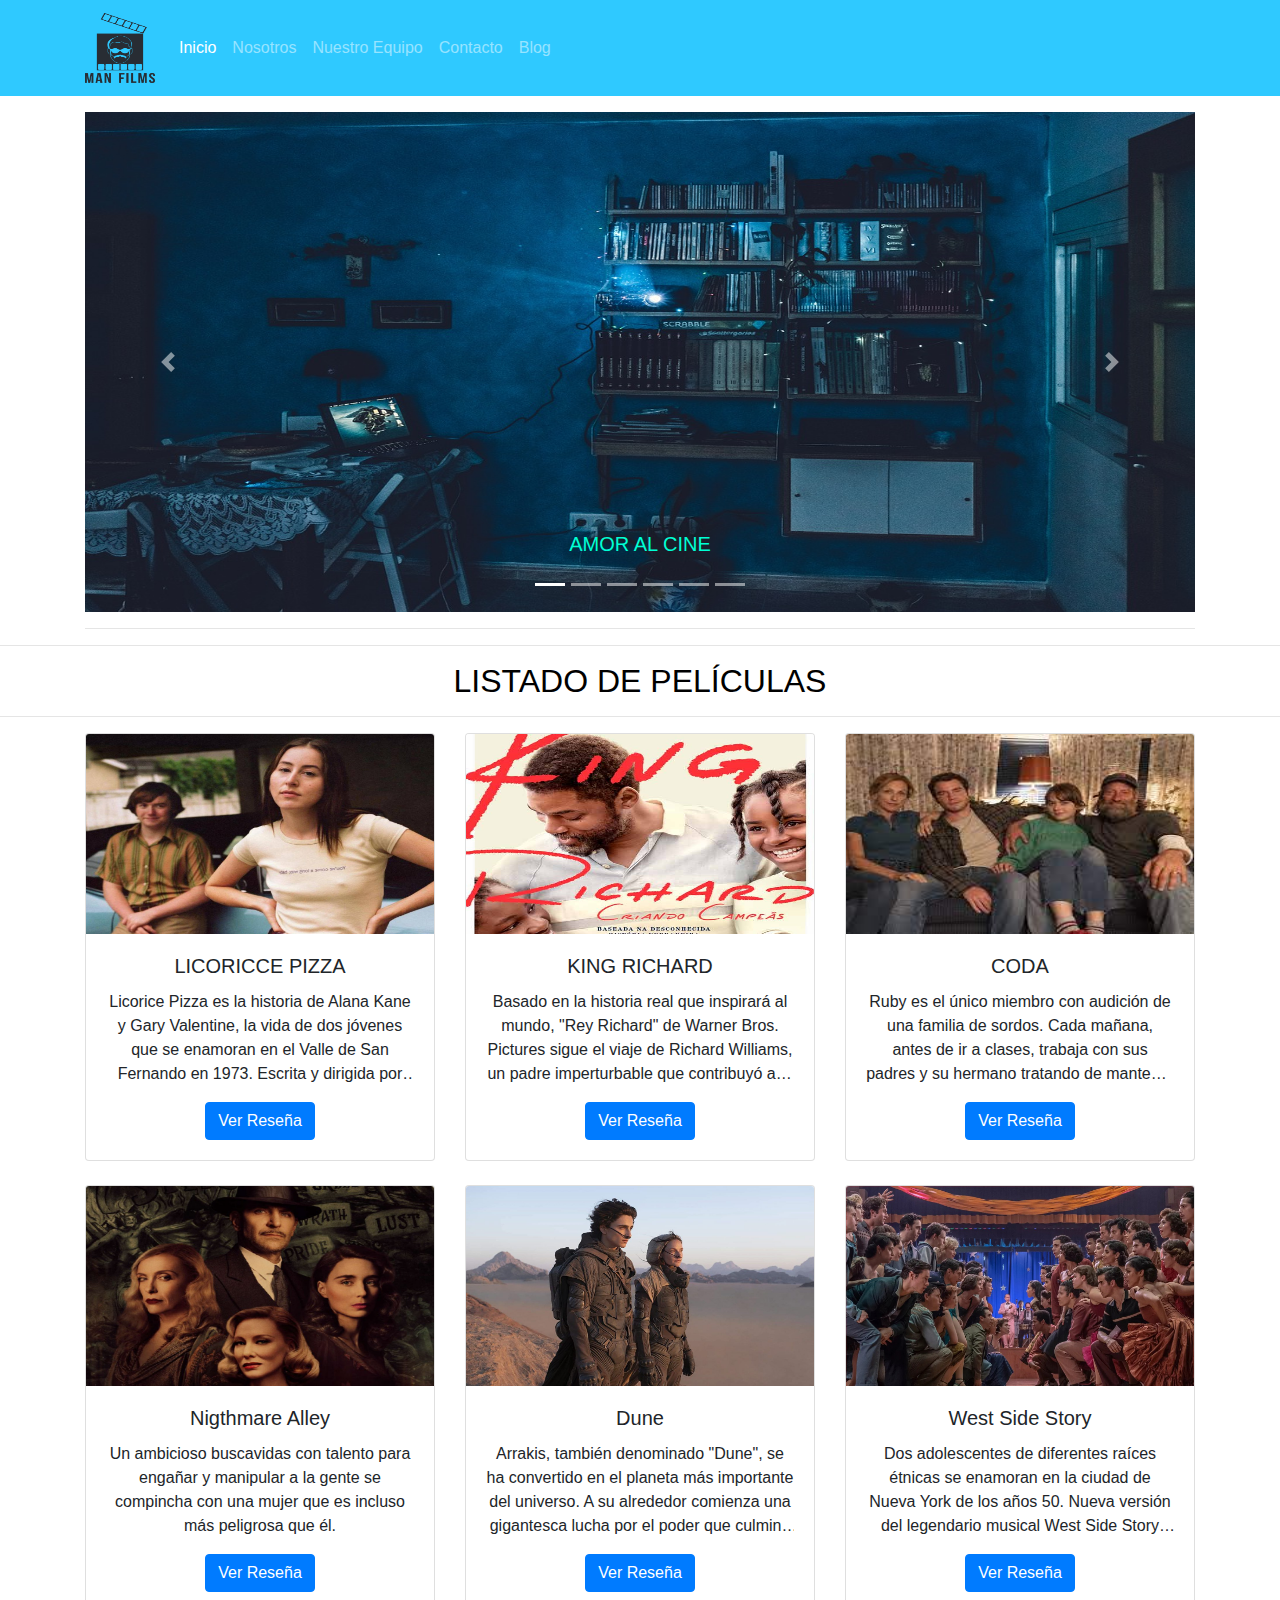
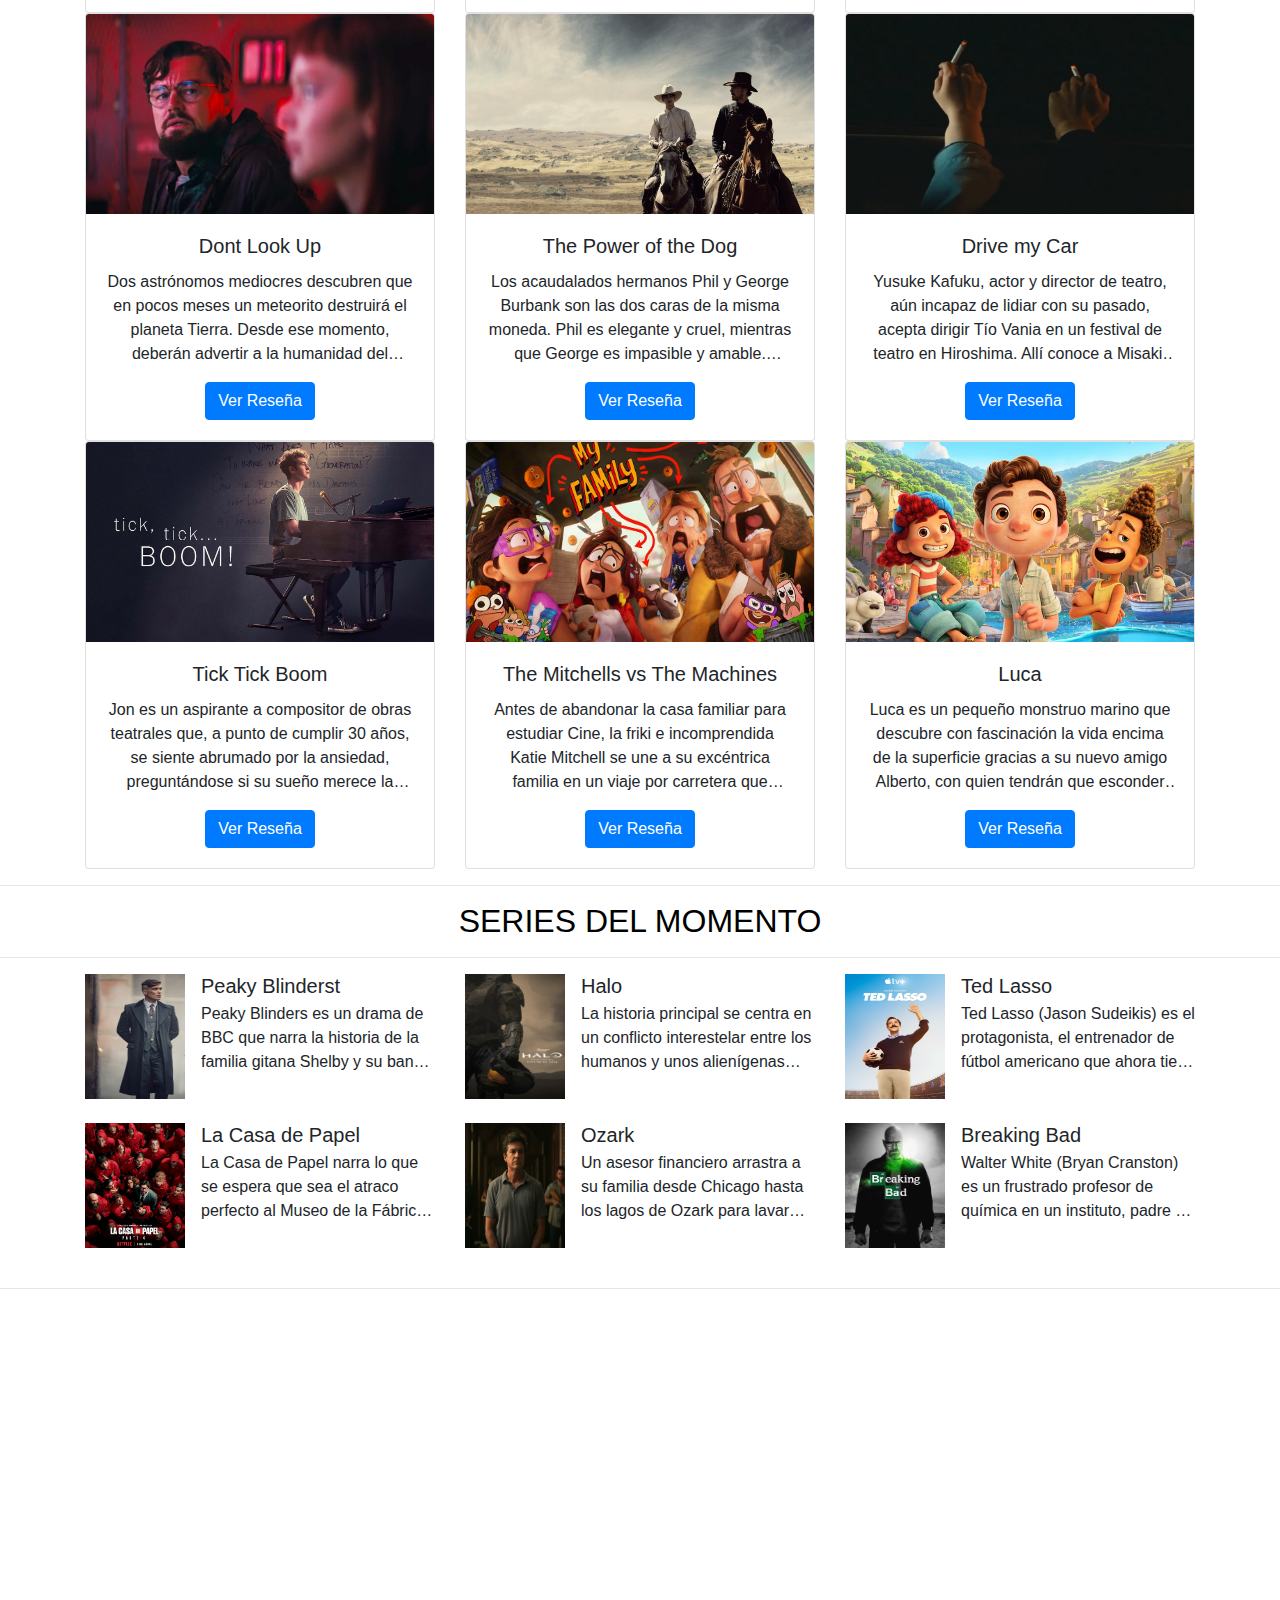
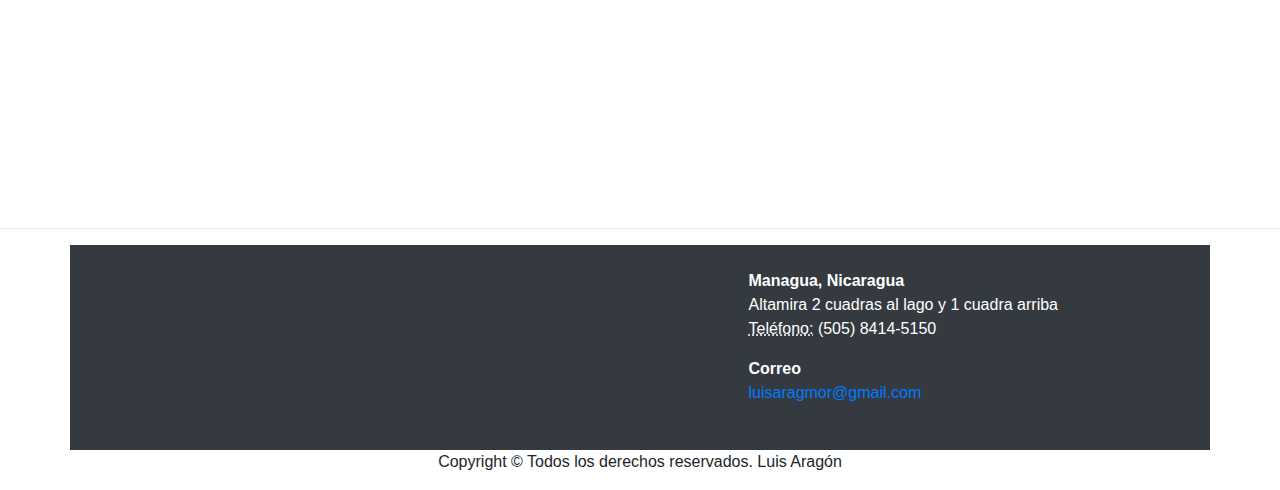
<file: index.html>
<!DOCTYPE html>
<html lang="en">
  <head>
    <meta charset="utf-8">
    <meta http-equiv="X-UA-Compatible" content="IE=edge">
    <meta name="viewport" content="width=device-width, initial-scale=1">
    <title>MAN FILMS</title>
    <!-- Bootstrap -->
    <link href="css/bootstrap-4.0.0.css" rel="stylesheet">
	<link href="css/estilos.css" rel="stylesheet">
  </head>
  <body>
    <nav class="navbar navbar-expand-lg navbar-dark" style="background-color:#2FC9FF">
      <div class="container">
        <a class="navbar-brand" href="#"><img class="logo" src="images/logo.png" alt="PELÍCULA"></a>
        <button class="navbar-toggler" type="button" data-toggle="collapse" data-target="#navbarSupportedContent" aria-controls="navbarSupportedContent" aria-expanded="false" aria-label="Toggle navigation">
        <span class="navbar-toggler-icon"></span>
        </button>
        <div class="collapse navbar-collapse" id="navbarSupportedContent">
          <ul class="navbar-nav mr-auto">
            <li class="nav-item active">
              <a class="nav-link" href="index.html">Inicio <span class="sr-only">(current)</span></a>
            </li>
            <li class="nav-item">
              <a class="nav-link" href="nosotros.html">Nosotros</a>
            </li>
            <li class="nav-item">
              <a class="nav-link" href="equipo.html">Nuestro Equipo</a>
            </li>
			      <li class="nav-item">
              <a class="nav-link" href="contacto.html">Contacto</a>
            </li>
            <li class="nav-item">
              <a class="nav-link" href="blog.html">Blog</a>
            </li>
          </ul>
<!--
          <form class="form-inline my-2 my-lg-0">
            <input class="form-control mr-sm-2" type="search" placeholder="Search" aria-label="Search">
            <button class="btn btn-outline-success my-2 my-sm-0" type="submit">Search</button>
          </form>
-->
        </div>
      </div>
    </nav>
    <div class="container mt-3">
      <div class="row">
        <div class="col-12">
          <div id="carouselExampleControls" class="carousel slide" data-ride="carousel">
            <ol class="carousel-indicators">
              <li data-target="#carouselExampleControls" data-slide-to="0" class="active"></li>
              <li data-target="#carouselExampleControls" data-slide-to="1"></li>
              <li data-target="#carouselExampleControls" data-slide-to="2"></li>
			  <li data-target="#carouselExampleControls" data-slide-to="3"></li>
			  <li data-target="#carouselExampleControls" data-slide-to="4"></li>
			  <li data-target="#carouselExampleControls" data-slide-to="5"></li>
            </ol>
            <div class="carousel-inner">
              <div class="carousel-item active">
                <img class="d-block w-100 slide" src="images/slide1.jpg" alt="First slide">
                <div class="carousel-caption d-none d-md-block">
                  <h5>AMOR AL CINE</h5>
                  <p></p>
                </div>
              </div>
              <div class="carousel-item">
                <img class="d-block w-100 slide" src="images/slide2.jpg" alt="Second slide">
                <div class="carousel-caption d-none d-md-block">
                  <h5>LAS MEJORES CRÍTICAS</h5>
                  <p></p>
                </div>
              </div>
              <div class="carousel-item">
                <img class="d-block w-100 slide" src="images/slide3.jpg" alt="Third slide">
                <div class="carousel-caption d-none d-md-block">
                  <h5>LO MEJOR EN PELÍCULA</h5>
                  <p</p>
                </div>
              </div>
			  <div class="carousel-item">
                <img class="d-block w-100 slide" src="images/slide4.jpg" alt="Fourth slide">
                <div class="carousel-caption d-none d-md-block">
                  <h5>RECOMENDACIONES</h5>
                  <p></p>
                </div>
              </div>
			  <div class="carousel-item">
                <img class="d-block w-100 slide" src="images/slide5.jpg" alt="Fifth slide">
                <div class="carousel-caption d-none d-md-block">
                  <h5>¿LISTO PARA DISFRUTAR?</h5>
                  <p></p>
                </div>
              </div>
			  <div class="carousel-item">
                <img class="d-block w-100 slide" src="images/slide6.jpg" alt="Sixth slide">
                <div class="carousel-caption d-none d-md-block">
                  <h5>AVENTURATE CON NOSOTROS</h5>
                  <p></p>
                </div>
              </div>
            </div>
            <a class="carousel-control-prev" href="#carouselExampleControls" role="button" data-slide="prev">
            <span class="carousel-control-prev-icon" aria-hidden="true"></span>
            <span class="sr-only">ANTERIOR</span>
            </a>
            <a class="carousel-control-next" href="#carouselExampleControls" role="button" data-slide="next">
            <span class="carousel-control-next-icon" aria-hidden="true"></span>
            <span class="sr-only">SIGUIENTE</span>
            </a>
          </div>
        </div>
      </div>
      <hr>
    </div>
<!--
    <div class="container">
      <div class="row">
        <div class="col-4">
          <div class="row">
            <div class="col-2"><img class="rounded-circle" alt="Free Shipping" src="images/40X40.gif"></div>
            <div class="col-lg-6 col-10 ml-1">
              <h4>Free Shipping</h4>
            </div>
          </div>
        </div>
        <div class="col-4">
          <div class="row">
            <div class="col-2"><img class="rounded-circle" alt="Free Shipping" src="images/40X40.gif"></div>
            <div class="col-lg-6 col-10 ml-1">
              <h4>Free Returns</h4>
            </div>
          </div>
        </div>
        <div class="col-4">
          <div class="row">
            <div class="col-2"><img class="rounded-circle" alt="Free Shipping" src="images/40X40.gif"></div>
            <div class="col-lg-6 col-10 ml-1">
              <h4>Low Prices</h4>
            </div>
          </div>
        </div>
      </div>
    </div>
-->
    <hr>
    <h2 class="text-center">LISTADO DE PELÍCULAS</h2>
    <hr>
    <div class="container">
      <div class="row text-center">
        <div class="col-md-4 pb-1 pb-md-0">
          <div class="card">
            <img class="card-img-top pel" src="images/licoricce.jpeg" alt="Card image cap">
            <div class="card-body">
              <h5 class="card-title">LICORICCE PIZZA</h5>
              <p class="card-text overflow-ellipsis cajas">Licorice Pizza es la historia de Alana Kane y Gary Valentine, la vida de dos jóvenes que se enamoran en el Valle de San Fernando en 1973. Escrita y dirigida por Paul Thomas Anderson, la película nos muestra la travesía y complejidades del primer amor, que los prepara para la crueldad de la vida adulta.</p>
              <a href="https://www.tomatazos.com/articulos/715457/RESENA-Licorice-Pizza-Amor-en-los-tiempos-de-Bowie" target="_blank" class="btn btn-primary">Ver Reseña</a>
            </div>
          </div>
        </div>
        <div class="col-md-4 pb-1 pb-md-0">
          <div class="card">
            <img class="card-img-top pel" src="images/king.jpeg" alt="Card image cap">
            <div class="card-body">
              <h5 class="card-title">KING RICHARD</h5>
              <p class="card-text overflow-ellipsis cajas">Basado en la historia real que inspirará al mundo, "Rey Richard" de Warner Bros. Pictures sigue el viaje de Richard Williams, un padre imperturbable que contribuyó a la crianza de dos de los atletas más extraordinariamente dotadas de todos los tiempos, quienes terminarán cambiando el deporte del tenis para siempre.</p>
              <a href="https://www.tomatazos.com/articulos/686289/RESENA-Rey-Richard-Una-Familia-Ganadora-Exito-sacrificio-y-polemica-en-la-cancha" target="_blank" class="btn btn-primary">Ver Reseña</a>
            </div>
          </div>
        </div>
        <div class="col-md-4 pb-1 pb-md-0">
          <div class="card">
            <img class="card-img-top pel" src="images/coda.jpeg" alt="Card image cap">
            <div class="card-body">
              <h5 class="card-title">CODA</h5>
              <p class="card-text overflow-ellipsis cajas">Ruby es el único miembro con audición de una familia de sordos. Cada mañana, antes de ir a clases, trabaja con sus padres y su hermano tratando de mantener a flote su negocio. En el coro del instituto, Ruby descubre su pasión por la música.</p>
              <a href="https://www.tomatazos.com/articulos/670880/RESENA-CODA-Senales-del-corazon-Una-reconfortante-melodia-para-conmover" target="_blank" class="btn btn-primary">Ver Reseña</a>
            </div>
          </div>
        </div>
      </div>
      <div class="row text-center mt-4">
        <div class="col-md-4 pb-1 pb-md-0">
          <div class="card">
            <img class="card-img-top pel" src="images/alley.jpg" alt="Card image cap">
            <div class="card-body">
              <h5 class="card-title">Nigthmare Alley</h5>
              <p class="card-text overflow-ellipsis cajas">Un ambicioso buscavidas con talento para engañar y manipular a la gente se compincha con una mujer que es incluso más peligrosa que él.</p>
              <a href="https://www.latimes.com/espanol/entretenimiento/articulo/2021-12-20/resena-nightmare-alley-es-un-lujoso-film-noir-moderno" target="_blank" class="btn btn-primary">Ver Reseña</a>
            </div>
          </div>
        </div>
        <div class="col-md-4 pb-1 pb-md-0">
          <div class="card">
            <img class="card-img-top pel" src="images/dune.jpg" alt="Card image cap">
            <div class="card-body">
              <h5 class="card-title">Dune</h5>
              <p class="card-text overflow-ellipsis cajas">Arrakis, también denominado "Dune", se ha convertido en el planeta más importante del universo. A su alrededor comienza una gigantesca lucha por el poder que culmina en una guerra interestelar.</p>
              <a href="https://codigoespagueti.com/resenas/resena-de-la-pelicula-dune-de-denis-villeneuve/" target="_blank" class="btn btn-primary">Ver Reseña</a>
            </div>
          </div>
        </div>
        <div class="col-md-4 pb-1 pb-md-0">
          <div class="card">
            <img class="card-img-top pel" src="images/westside.jpeg" alt="Card image cap">
            <div class="card-body">
              <h5 class="card-title">West Side Story</h5>
              <p class="card-text overflow-ellipsis cajas">Dos adolescentes de diferentes raíces étnicas se enamoran en la ciudad de Nueva York de los años 50. Nueva versión del legendario musical West Side Story sobre el enfrentamiento entre dos bandas callejeras de Nueva York, adaptación de una famosa obra de teatro de Broadway.</p>
              <a href="https://www.espinof.com/criticas/west-side-story-gozada-visual-que-steven-spielberg-actualiza-mejora-clasico-cine-musical" target="_blank" class="btn btn-primary">Ver Reseña</a>
            </div>
          </div>
        </div>
        <div class="col-md-4 pb-1 pb-md-0">
          <div class="card">
            <img class="card-img-top pel" src="images/arriba.jpeg" alt="Card image cap">
            <div class="card-body">
              <h5 class="card-title">Dont Look Up</h5>
              <p class="card-text overflow-ellipsis cajas">Dos astrónomos mediocres descubren que en pocos meses un meteorito destruirá el planeta Tierra. Desde ese momento, deberán advertir a la humanidad del peligro que se avecina a través de los medios de comunicación.</p>
              <a href="https://cinesinfronteras.com/2021/12/26/resena-dont-look-up-no-miren-arriba-netflix-leonardo-dicaprio-jennifer-lawrence/" target="_blank" class="btn btn-primary">Ver Reseña</a>
            </div>
          </div>
        </div>
        <div class="col-md-4 pb-1 pb-md-0">
          <div class="card">
            <img class="card-img-top pel" src="images/perro.jpg" alt="Card image cap">
            <div class="card-body">
              <h5 class="card-title">The Power of the Dog</h5>
              <p class="card-text overflow-ellipsis cajas">Los acaudalados hermanos Phil y George Burbank son las dos caras de la misma moneda. Phil es elegante y cruel, mientras que George es impasible y amable. Cuando George se casa en secreto con una viuda del pueblo, Phil lleva a cabo una guerra sádica e implacable usando a su afeminado hijo, Peter, como peón.</p>
              <a href="https://www.tomatazos.com/articulos/688819/El-poder-del-perro-Top-de-criticas-resenas-y-calificaciones" target="_blank" class="btn btn-primary">Ver Reseña</a>
            </div>
          </div>
        </div>
        <div class="col-md-4 pb-1 pb-md-0">
          <div class="card">
            <img class="card-img-top pel" src="images/drive.jpg" alt="Card image cap">
            <div class="card-body">
              <h5 class="card-title">Drive my Car</h5>
              <p class="card-text overflow-ellipsis cajas">Yusuke Kafuku, actor y director de teatro, aún incapaz de lidiar con su pasado, acepta dirigir Tío Vania en un festival de teatro en Hiroshima. Allí conoce a Misaki, una joven introvertida que será su chófer. En sus idas y venidas comienzan a surgir las confesiones y a desvelarse los secretos de sus misteriosas vidas.</p>
              <a href="https://cinesinfronteras.com/2021/12/12/resena-drive-my-car-japon-haruki-murakami/" target="_blank" class="btn btn-primary">Ver Reseña</a>
            </div>
          </div>
        </div>
        <div class="col-md-4 pb-1 pb-md-0">
          <div class="card">
            <img class="card-img-top pel" src="images/tick-tick-boom.jpg" alt="Card image cap">
            <div class="card-body">
              <h5 class="card-title">Tick Tick Boom</h5>
              <p class="card-text overflow-ellipsis cajas">Jon es un aspirante a compositor de obras teatrales que, a punto de cumplir 30 años, se siente abrumado por la ansiedad, preguntándose si su sueño merece la pena.</p>
              <a href="https://cinemedios.com/netflix/resena-tick-tick-boom/" target="_blank" class="btn btn-primary">Ver Reseña</a>
            </div>
          </div>
        </div>
        <div class="col-md-4 pb-1 pb-md-0">
          <div class="card">
            <img class="card-img-top pel" src="images/mitchells.jpg" alt="Card image cap">
            <div class="card-body">
              <h5 class="card-title">The Mitchells vs The Machines</h5>
              <p class="card-text overflow-ellipsis cajas">Antes de abandonar la casa familiar para estudiar Cine, la friki e incomprendida Katie Mitchell se une a su excéntrica familia en un viaje por carretera que termina en una lucha contra una revolución de aparatos tecnológicos, el apocalipsis de las máquinas, que han decidido tomar el control del mundo.</p>
              <a href="https://cinemedios.com/netflix/resena-la-familia-mitchell-vs-las-maquinas-the-mitchells-vs-the-machines/" target="_blank" class="btn btn-primary">Ver Reseña</a>
            </div>
          </div>
        </div>
        <div class="col-md-4 pb-1 pb-md-0">
          <div class="card">
            <img class="card-img-top pel" src="images/luca.jpg" alt="Card image cap">
            <div class="card-body">
              <h5 class="card-title">Luca</h5>
              <p class="card-text overflow-ellipsis cajas">Luca es un pequeño monstruo marino que descubre con fascinación la vida encima de la superficie gracias a su nuevo amigo Alberto, con quien tendrán que esconder sus verdaderas identidades para sobrevivir entre los humanos.</p>
              <a href="https://www.mondosonoro.com/criticas/cine-series/resena-de-luca-la-nueva-pelicula-de-animacion-de-pixar-disney/" target="_blank" class="btn btn-primary">Ver Reseña</a>
            </div>
          </div>
        </div>
      </div>
    </div>
    <hr>
    <h2 class="text-center">SERIES DEL MOMENTO</h2>
    <hr>
    <div class="container">
      <div class="row">
        <div class="col-lg-4">
          <ul class="list-unstyled">
            <li class="media">
              <img class="mr-3" src="images/peaky.jpg" alt="Generic placeholder image">
              <div class="media-body divT overflow-ellipsi">
                <h5 class="mt-0 mb-1">Peaky Blinderst</h5>
                Peaky Blinders es un drama de BBC que narra la historia de la familia gitana Shelby y su banda de gángsters, un grupo de personas características por sus boinas con cuchillas y dueñas de los asuntos ilegales, que dominan las apuestas clandestinas y se rigen mediante extorsiones.
              </div>
            </li>
            <li class="media my-4">
              <img class="mr-3" src="images/casa.webp" alt="Generic placeholder image">
              <div class="media-body divT overflow-ellipsi">
                <h5 class="mt-0 mb-1">La Casa de Papel</h5>
                La Casa de Papel narra lo que se espera que sea el atraco perfecto al Museo de la Fábrica Nacional de Moneda y Timbre. La mente que idea este plan es El Profesor, un hombre que recluta a siete personas para llevar a cabo el gran golpe.
              </div>
            </li>
          </ul>
        </div>
        <div class="col-lg-4">
          <ul class="list-unstyled">
            <li class="media">
              <img class="mr-3" src="images/halo.jpg" alt="Generic placeholder image">
              <div class="media-body divT overflow-ellipsis">
                <h5 class="mt-0 mb-1">Halo</h5>
                La historia principal se centra en un conflicto interestelar entre los humanos y unos alienígenas guiados por unos profetas obsesionados con una antigua especie conocida como los Forerunners.
              </div>
            </li>
            <li class="media my-4">
              <img class="mr-3" src="images/ozark.jpg" alt="Generic placeholder image">
              <div class="media-body divT overflow-ellipsi">
                <h5 class="mt-0 mb-1">Ozark</h5>
                Un asesor financiero arrastra a su familia desde Chicago hasta los lagos de Ozark para lavar 500 millones de dólares en cinco años y tranquilizar a un jefe narco. Ve todo lo que quieras.
            </li>
          </ul>
        </div>
        <div class="col-lg-4">
          <ul class="list-unstyled">
            <li class="media">
              <img class="mr-3" src="images/ted.jpg" alt="Generic placeholder image">
              <div class="media-body divT overflow-ellipsi">
                <h5 class="mt-0 mb-1">Ted Lasso</h5>
                Ted Lasso (Jason Sudeikis) es el protagonista, el entrenador de fútbol americano que ahora tiene la complicada misión de dirigir a un equipo fútbol inglés sin conocer ni siquiera las reglas, pero le encanta entrenar y tiene más interés por las personas que por ganar.
              </div>
            </li>
            <li class="media my-4">
              <img class="mr-3" src="images/bad.jpg" alt="Generic placeholder image">
              <div class="media-body divT overflow-ellipsi">
                <h5 class="mt-0 mb-1">Breaking Bad</h5>
                Walter White (Bryan Cranston) es un frustrado profesor de química en un instituto, padre de un joven discapacitado y con una mujer (Anna Gunn) embarazada. Además, trabaja en un lavadero de vehículos por las tardes. Cuando le diagnostican un cáncer pulmonar terminal se plantea qué pasará con su familia cuando él muera.
              </div>
            </li>
          </ul>
        </div>
      </div>
    </div>
    <hr>
	<div class="container">
      <iframe width="" height="500" src="https://www.youtube.com/embed/xlx-6gf3U0g" title="YouTube video player" frameborder="0" allow="accelerometer; autoplay; clipboard-write; encrypted-media; gyroscope; picture-in-picture" allowfullscreen></iframe>
    </div>
	<hr>
    <div class="container text-white bg-dark p-4">
      <div class="row">
        <div class="col-6 col-md-8 col-lg-7">
          <iframe src="https://www.google.com/maps/embed?pb=!1m18!1m12!1m3!1d3900.886521046499!2d-86.25176613675053!3d12.119916207476942!2m3!1f0!2f0!3f0!3m2!1i1024!2i768!4f13.1!3m3!1m2!1s0x8f73fe193f9e04d3%3A0xd8ea42ea21ee1e65!2sPal%C3%AD%20Altamira!5e0!3m2!1ses!2sni!4v1648314714774!5m2!1ses!2sni" width="100%" height="100%" style="border:0;" allowfullscreen="" loading="lazy" referrerpolicy="no-referrer-when-downgrade"></iframe>
        </div>
        <div class="col-md-4 col-lg-5 col-6">
          <address>
            <strong>Managua, Nicaragua</strong><br>
            Altamira 2 cuadras al lago y 1 cuadra arriba<br>
            <abbr title="Phone">Teléfono:</abbr> (505) 8414-5150
          </address>
          <address>
            <strong>Correo</strong><br>
            <a href="mailto:#">luisaragmor@gmail.com</a>
          </address>
        </div>
      </div>
    </div>
    <footer class="text-center">
      <div class="container">
        <div class="row">
          <div class="col-12">
            <p>Copyright © Todos los derechos reservados. Luis Aragón</p>
          </div>
        </div>
      </div>
    </footer>
    <!-- jQuery (necessary for Bootstrap's JavaScript plugins) -->
    <script src="js/jquery-3.2.1.min.js"></script>
    <!-- Include all compiled plugins (below), or include individual files as needed -->
    <script src="js/popper.min.js"></script>
    <script src="js/bootstrap-4.0.0.js"></script>
  </body>
</html>
</file>
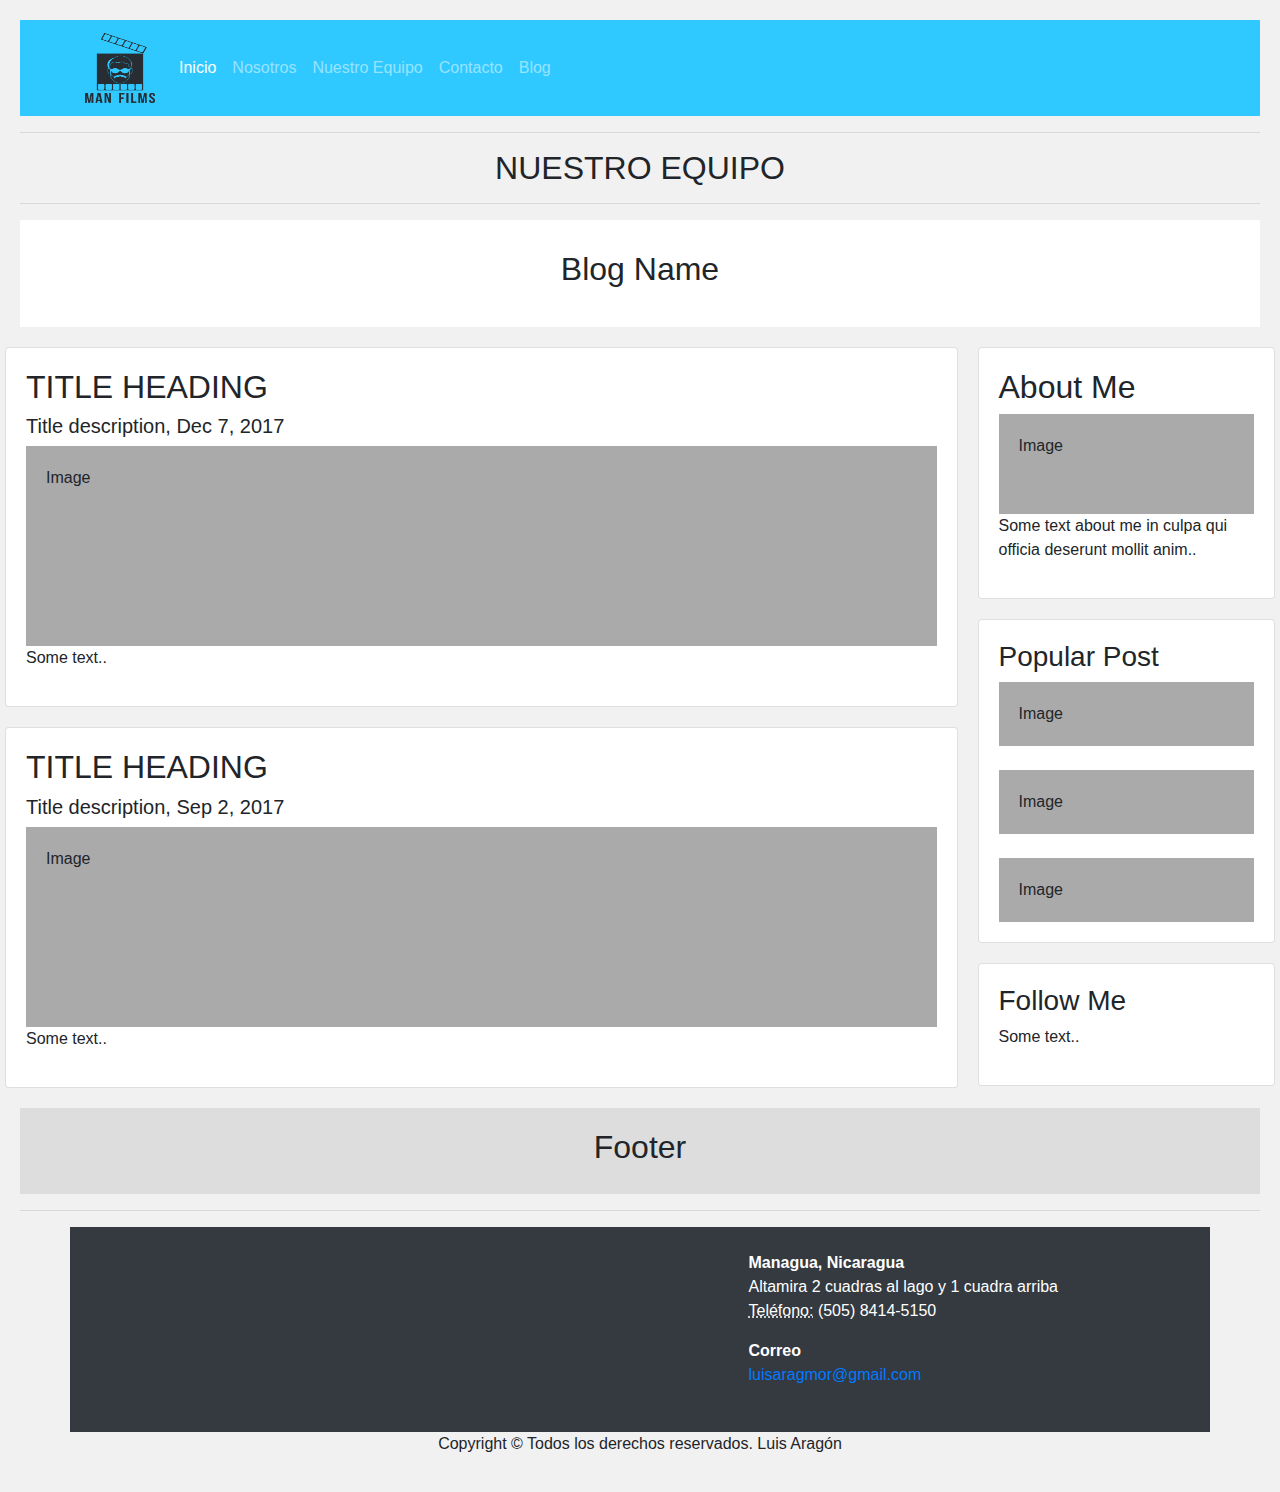
<file: blog.html>
<!DOCTYPE html>
<html lang="en">
  <head>
    <meta charset="utf-8">
    <meta http-equiv="X-UA-Compatible" content="IE=edge">
    <meta name="viewport" content="width=device-width, initial-scale=1">
    <title>MAN FILMS</title>
    <!-- Bootstrap -->
    <link href="css/bootstrap-4.0.0.css" rel="stylesheet">
  <link href="css/blog.css" rel="stylesheet">
  </head>
  <body>
    <nav class="navbar navbar-expand-lg navbar-dark" style="background-color:#2FC9FF">
      <div class="container">
        <a class="navbar-brand" href="#"><img class="logo" src="images/logo.png" alt="PELÍCULA"></a>
        <button class="navbar-toggler" type="button" data-toggle="collapse" data-target="#navbarSupportedContent" aria-controls="navbarSupportedContent" aria-expanded="false" aria-label="Toggle navigation">
        <span class="navbar-toggler-icon"></span>
        </button>
        <div class="collapse navbar-collapse" id="navbarSupportedContent">
          <ul class="navbar-nav mr-auto">
            <li class="nav-item active">
              <a class="nav-link" href="index.html">Inicio <span class="sr-only">(current)</span></a>
            </li>
            <li class="nav-item">
              <a class="nav-link" href="nosotros.html">Nosotros</a>
            </li>
            <li class="nav-item">
              <a class="nav-link" href="equipo.html">Nuestro Equipo</a>
            </li>
            <li class="nav-item">
              <a class="nav-link" href="contacto.html">Contacto</a>
            </li>
            <li class="nav-item">
              <a class="nav-link" href="blog.html">Blog</a>
            </li>
          </ul>
<!--
          <form class="form-inline my-2 my-lg-0">
            <input class="form-control mr-sm-2" type="search" placeholder="Search" aria-label="Search">
            <button class="btn btn-outline-success my-2 my-sm-0" type="submit">Search</button>
          </form>
-->
        </div>
      </div>
    </nav>

    <hr>
    <h2 class="text-center">NUESTRO EQUIPO</h2>
    <hr>
     <div class="header">
  <h2>Blog Name</h2>
</div>

<div class="row">
  <div class="leftcolumn">
    <div class="card">
      <h2>TITLE HEADING</h2>
      <h5>Title description, Dec 7, 2017</h5>
      <div class="fakeimg" style="height:200px;">Image</div>
      <p>Some text..</p>
    </div>
    <div class="card">
      <h2>TITLE HEADING</h2>
      <h5>Title description, Sep 2, 2017</h5>
      <div class="fakeimg" style="height:200px;">Image</div>
      <p>Some text..</p>
    </div>
  </div>
  <div class="rightcolumn">
    <div class="card">
      <h2>About Me</h2>
      <div class="fakeimg" style="height:100px;">Image</div>
      <p>Some text about me in culpa qui officia deserunt mollit anim..</p>
    </div>
    <div class="card">
      <h3>Popular Post</h3>
      <div class="fakeimg">Image</div><br>
      <div class="fakeimg">Image</div><br>
      <div class="fakeimg">Image</div>
    </div>
    <div class="card">
      <h3>Follow Me</h3>
      <p>Some text..</p>
    </div>
  </div>
</div>

<div class="footer">
  <h2>Footer</h2>
</div> 
  <hr>
    <div class="container text-white bg-dark p-4">
      <div class="row">
        <div class="col-6 col-md-8 col-lg-7">
          <iframe src="https://www.google.com/maps/embed?pb=!1m18!1m12!1m3!1d3900.886521046499!2d-86.25176613675053!3d12.119916207476942!2m3!1f0!2f0!3f0!3m2!1i1024!2i768!4f13.1!3m3!1m2!1s0x8f73fe193f9e04d3%3A0xd8ea42ea21ee1e65!2sPal%C3%AD%20Altamira!5e0!3m2!1ses!2sni!4v1648314714774!5m2!1ses!2sni" width="100%" height="100%" style="border:0;" allowfullscreen="" loading="lazy" referrerpolicy="no-referrer-when-downgrade"></iframe>
        </div>
        <div class="col-md-4 col-lg-5 col-6">
          <address>
            <strong>Managua, Nicaragua</strong><br>
            Altamira 2 cuadras al lago y 1 cuadra arriba<br>
            <abbr title="Phone">Teléfono:</abbr> (505) 8414-5150
          </address>
          <address>
            <strong>Correo</strong><br>
            <a href="mailto:#">luisaragmor@gmail.com</a>
          </address>
        </div>
      </div>
    </div>
    <footer class="text-center">
      <div class="container">
        <div class="row">
          <div class="col-12">
            <p>Copyright © Todos los derechos reservados. Luis Aragón</p>
          </div>
        </div>
      </div>
    </footer>
    <!-- jQuery (necessary for Bootstrap's JavaScript plugins) -->
    <script src="js/jquery-3.2.1.min.js"></script>
    <!-- Include all compiled plugins (below), or include individual files as needed -->
    <script src="js/popper.min.js"></script>
    <script src="js/bootstrap-4.0.0.js"></script>
  </body>
</html>
</file>
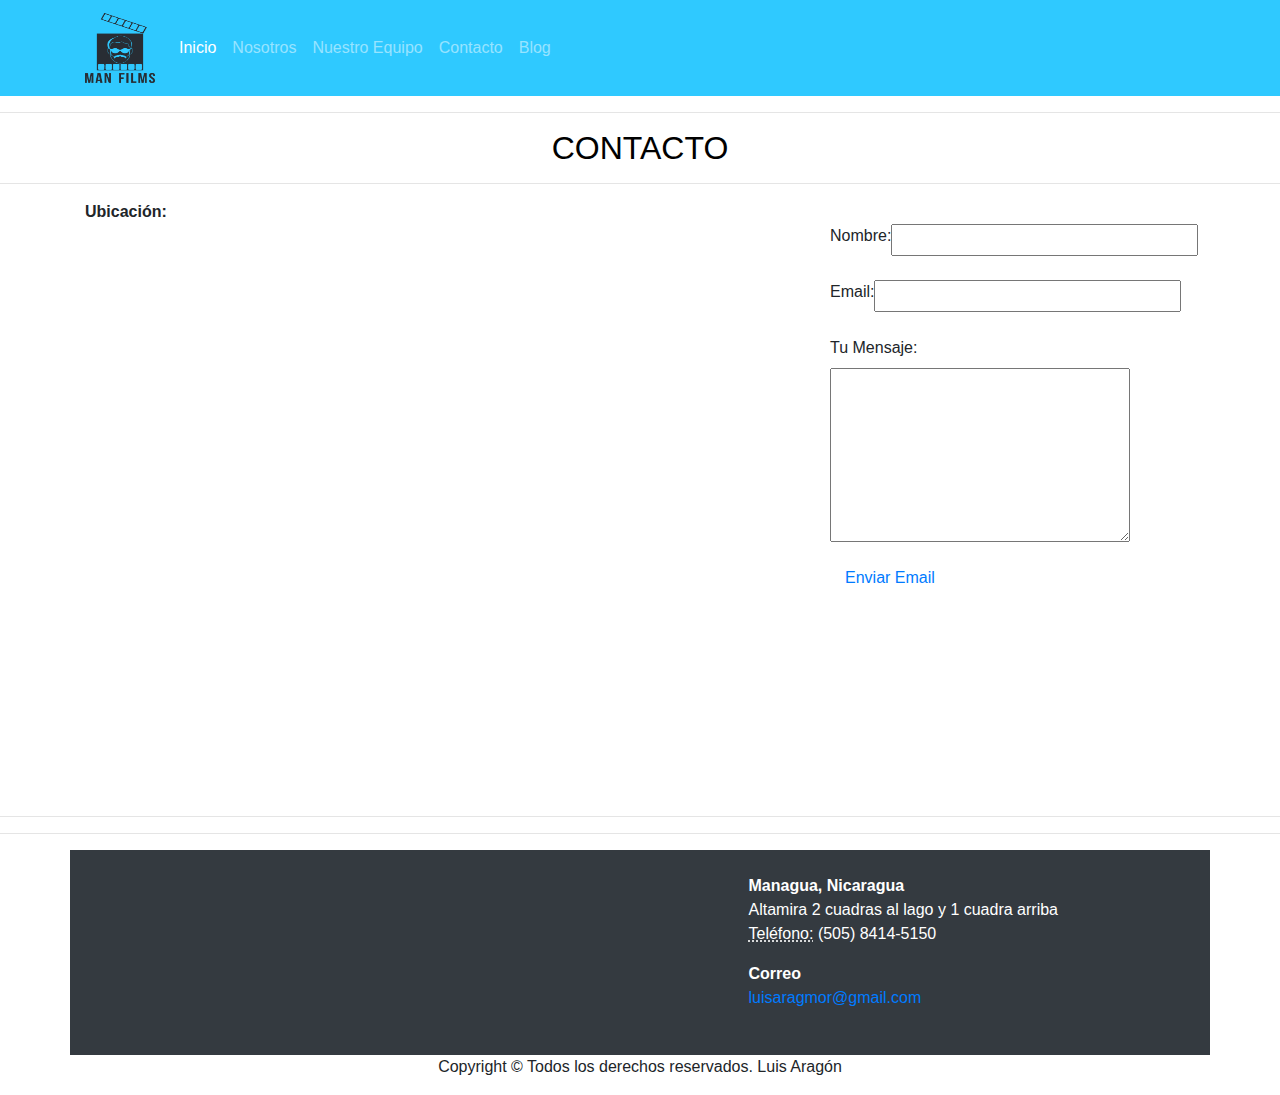
<file: contacto.html>
<!DOCTYPE html>
<html lang="en">
  <head>
    <meta charset="utf-8">
    <meta http-equiv="X-UA-Compatible" content="IE=edge">
    <meta name="viewport" content="width=device-width, initial-scale=1">
    <title>MAN FILMS</title>
    <!-- Bootstrap -->
    <link href="css/bootstrap-4.0.0.css" rel="stylesheet">
	<link href="css/estilos.css" rel="stylesheet">
  </head>
  <body>
    <nav class="navbar navbar-expand-lg navbar-dark" style="background-color:#2FC9FF">
      <div class="container">
        <a class="navbar-brand" href="#"><img class="logo" src="images/logo.png" alt="PELÍCULA"></a>
        <button class="navbar-toggler" type="button" data-toggle="collapse" data-target="#navbarSupportedContent" aria-controls="navbarSupportedContent" aria-expanded="false" aria-label="Toggle navigation">
        <span class="navbar-toggler-icon"></span>
        </button>
        <div class="collapse navbar-collapse" id="navbarSupportedContent">
          <ul class="navbar-nav mr-auto">
            <li class="nav-item active">
              <a class="nav-link" href="index.html">Inicio <span class="sr-only">(current)</span></a>
            </li>
            <li class="nav-item">
              <a class="nav-link" href="nosotros.html">Nosotros</a>
            </li>
            <li class="nav-item">
              <a class="nav-link" href="equipo.html">Nuestro Equipo</a>
            </li>
            <li class="nav-item">
              <a class="nav-link" href="contacto.html">Contacto</a>
            </li>
           <li class="nav-item">
              <a class="nav-link" href="blog.html">Blog</a>
            </li>
          </ul>
<!--
          <form class="form-inline my-2 my-lg-0">
            <input class="form-control mr-sm-2" type="search" placeholder="Search" aria-label="Search">
            <button class="btn btn-outline-success my-2 my-sm-0" type="submit">Search</button>
          </form>
-->
        </div>
      </div>
    </nav>

    <hr>
    <h2 class="text-center">CONTACTO</h2>
    <hr>
    <div class="container">
     <div class="row">
		<div class="col-lg-8" style=" height: 600px">
			<strong>Ubicación: </strong>
			<iframe src="https://www.google.com/maps/embed?pb=!1m18!1m12!1m3!1d3900.886521046499!2d-86.25176613675053!3d12.119916207476942!2m3!1f0!2f0!3f0!3m2!1i1024!2i768!4f13.1!3m3!1m2!1s0x8f73fe193f9e04d3%3A0xd8ea42ea21ee1e65!2sPal%C3%AD%20Altamira!5e0!3m2!1ses!2sni!4v1648314714774!5m2!1ses!2sni" width="100%" height="100%" style="border:0;" allowfullscreen="" loading="lazy" referrerpolicy="no-referrer-when-downgrade"></iframe>
        </div>
		<div class="col-lg-4">
        <div id="after_submit"></div>
          <form id="contact_form" action="#" method="POST" enctype="multipart/form-data">
            <br>
            <div class="row">
              <label class="required" for="name">Nombre:</label><br />
              <input id="name" class="input" name="name" type="text" value="" size="30" /><br />
              <span id="name_validation" class="error_message"></span>
            </div>
            <br>
            <div class="row">
              <label class="required" for="email">Email:</label><br />
              <input id="email" class="input" name="email" type="text" value="" size="30" /><br />
              <span id="email_validation" class="error_message"></span>
            </div>
            <br>
            <div class="row">
              <label class="required" for="message">Tu Mensaje:</label><br />
              <textarea id="message" class="input" name="message" rows="7" cols="30"></textarea><br />
              <span id="message_validation" class="error_message"></span>
            </div>
              <br>
              <a type="button" href = "mailto: luisaragmor@gmail.com">Enviar Email</a>
          </form>
      	</div>
	  </div>
    </div>
    <hr>
	<hr>
    <div class="container text-white bg-dark p-4">
      <div class="row">
        <div class="col-6 col-md-8 col-lg-7">
          <iframe src="https://www.google.com/maps/embed?pb=!1m18!1m12!1m3!1d3900.886521046499!2d-86.25176613675053!3d12.119916207476942!2m3!1f0!2f0!3f0!3m2!1i1024!2i768!4f13.1!3m3!1m2!1s0x8f73fe193f9e04d3%3A0xd8ea42ea21ee1e65!2sPal%C3%AD%20Altamira!5e0!3m2!1ses!2sni!4v1648314714774!5m2!1ses!2sni" width="100%" height="100%" style="border:0;" allowfullscreen="" loading="lazy" referrerpolicy="no-referrer-when-downgrade"></iframe>
        </div>
        <div class="col-md-4 col-lg-5 col-6">
          <address>
            <strong>Managua, Nicaragua</strong><br>
            Altamira 2 cuadras al lago y 1 cuadra arriba<br>
            <abbr title="Phone">Teléfono:</abbr> (505) 8414-5150
          </address>
          <address>
            <strong>Correo</strong><br>
            <a href="mailto:#">luisaragmor@gmail.com</a>
          </address>
        </div>
      </div>
    </div>
    <footer class="text-center">
      <div class="container">
        <div class="row">
          <div class="col-12">
            <p>Copyright © Todos los derechos reservados. Luis Aragón</p>
          </div>
        </div>
      </div>
    </footer>
    <!-- jQuery (necessary for Bootstrap's JavaScript plugins) -->
    <script src="js/jquery-3.2.1.min.js"></script>
    <!-- Include all compiled plugins (below), or include individual files as needed -->
    <script src="js/popper.min.js"></script>
    <script src="js/bootstrap-4.0.0.js"></script>
  </body>
</html>
</file>
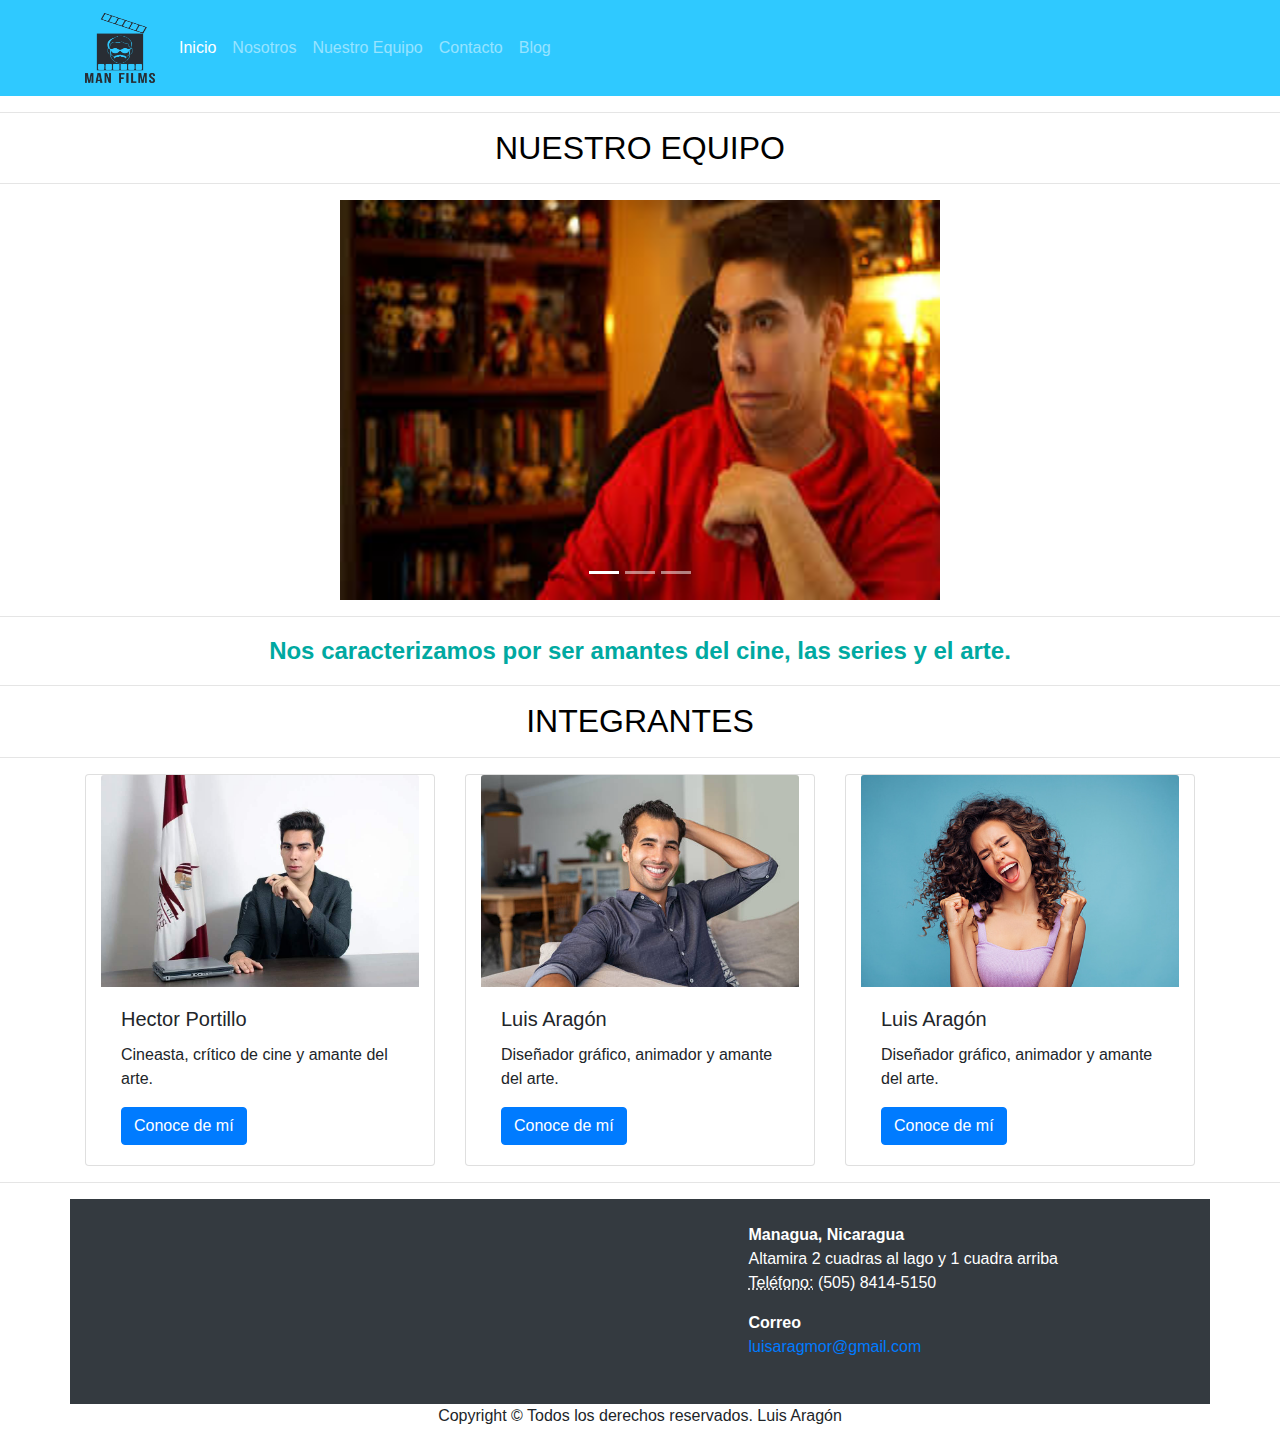
<file: equipo.html>
<!DOCTYPE html>
<html lang="en">
  <head>
    <meta charset="utf-8">
    <meta http-equiv="X-UA-Compatible" content="IE=edge">
    <meta name="viewport" content="width=device-width, initial-scale=1">
    <title>MAN FILMS</title>
    <!-- Bootstrap -->
    <link href="css/bootstrap-4.0.0.css" rel="stylesheet">
	<link href="css/estilos.css" rel="stylesheet">
  </head>
  <body>
    <nav class="navbar navbar-expand-lg navbar-dark" style="background-color:#2FC9FF">
      <div class="container">
        <a class="navbar-brand" href="#"><img class="logo" src="images/logo.png" alt="PELÍCULA"></a>
        <button class="navbar-toggler" type="button" data-toggle="collapse" data-target="#navbarSupportedContent" aria-controls="navbarSupportedContent" aria-expanded="false" aria-label="Toggle navigation">
        <span class="navbar-toggler-icon"></span>
        </button>
        <div class="collapse navbar-collapse" id="navbarSupportedContent">
          <ul class="navbar-nav mr-auto">
            <li class="nav-item active">
              <a class="nav-link" href="index.html">Inicio <span class="sr-only">(current)</span></a>
            </li>
            <li class="nav-item">
              <a class="nav-link" href="nosotros.html">Nosotros</a>
            </li>
            <li class="nav-item">
              <a class="nav-link" href="equipo.html">Nuestro Equipo</a>
            </li>
            <li class="nav-item">
              <a class="nav-link" href="contacto.html">Contacto</a>
            </li>
            <li class="nav-item">
              <a class="nav-link" href="blog.html">Blog</a>
            </li>
          </ul>
<!--
          <form class="form-inline my-2 my-lg-0">
            <input class="form-control mr-sm-2" type="search" placeholder="Search" aria-label="Search">
            <button class="btn btn-outline-success my-2 my-sm-0" type="submit">Search</button>
          </form>
-->
        </div>
      </div>
    </nav>

    <hr>
    <h2 class="text-center">NUESTRO EQUIPO</h2>
    <hr>
    <div class="container">
	  <div id="carouselExampleIndicators1" class="carousel slide" data-ride="carousel" style="background-color: white">
		  <ol class="carousel-indicators">
		    <li data-target="#carouselExampleIndicators1" data-slide-to="0" class="active"></li>
		    <li data-target="#carouselExampleIndicators1" data-slide-to="1"></li>
		    <li data-target="#carouselExampleIndicators1" data-slide-to="2"></li>
	    </ol>
		  <div class="carousel-inner" role="listbox">
		    <div class="carousel-item active"> <img class="d-block mx-auto" style="width: 600px; height: 400px" src="images/carousel1.jpg" alt="First slide">
		      <div class="carousel-caption">
		        <h5></h5>
		        <p></p>
	          </div>
	        </div>
		    <div class="carousel-item"> <img class="d-block mx-auto" style="width: 600px; height: 400px" src="images/carousel2.jpg" alt="Second slide">
		      <div class="carousel-caption">
		         <h5></h5>
		        <p></p>
	          </div>
	        </div>
		    <div class="carousel-item"> <img class="d-block mx-auto" style="width: 600px; height: 400px" src="images/carousel3.jpg" alt="Third slide">
		      <div class="carousel-caption">
		         <h5></h5>
		        <p></p>
	          </div>
	        </div>
	    </div>
		  <a class="carousel-control-prev" href="#carouselExampleIndicators1" role="button" data-slide="prev"> <span class="carousel-control-prev-icon" aria-hidden="true"></span> <span class="sr-only">Previous</span> </a> <a class="carousel-control-next" href="#carouselExampleIndicators1" role="button" data-slide="next"> <span class="carousel-control-next-icon" aria-hidden="true"></span> <span class="sr-only">Next</span> </a> </div>
    </div>
	<hr>
    <div class="container" id="divEquipo">
		<p>Nos caracterizamos por ser amantes del cine, las series y el arte.</p>
	</div>
    <hr>
    <h2 class="text-center">INTEGRANTES</h2>
    <hr>
    <div class="container">
	  <div class="row">
		<div class="col-lg-4">
				<div class="card col-md-12"> <img class="card-img-top" src="images/hector.jpg" alt="Card image cap">
					<div class="card-body">
						<h5 class="card-title">Hector Portillo</h5>
					<p class="card-text">Cineasta, crítico de cine y amante del arte.</p>
					<a href="#" class="btn btn-primary">Conoce de mí</a> </div>
				</div>
      		</div>
		<div class="col-lg-4">
				<div class="card col-md-12"> <img class="card-img-top" src="images/luis.jpg" alt="Card image cap">
					<div class="card-body">
					  <h5 class="card-title">Luis Aragón</h5>
					<p class="card-text">Diseñador gráfico, animador y amante del arte.</p>
					<a href="#" class="btn btn-primary">Conoce de mí</a> </div>
				</div>
      		</div>
		<div class="col-lg-4">
				<div class="card col-md-12"> <img class="card-img-top" src="images/joana.jpg" alt="Card image cap">
					<div class="card-body">
					  <h5 class="card-title">Luis Aragón</h5>
					<p class="card-text">Diseñador gráfico, animador y amante del arte.</p>
					<a href="#" class="btn btn-primary">Conoce de mí</a> </div>
				</div>
      		</div>
	  </div>
    </div>
	<hr>
    <div class="container text-white bg-dark p-4">
      <div class="row">
        <div class="col-6 col-md-8 col-lg-7">
          <iframe src="https://www.google.com/maps/embed?pb=!1m18!1m12!1m3!1d3900.886521046499!2d-86.25176613675053!3d12.119916207476942!2m3!1f0!2f0!3f0!3m2!1i1024!2i768!4f13.1!3m3!1m2!1s0x8f73fe193f9e04d3%3A0xd8ea42ea21ee1e65!2sPal%C3%AD%20Altamira!5e0!3m2!1ses!2sni!4v1648314714774!5m2!1ses!2sni" width="100%" height="100%" style="border:0;" allowfullscreen="" loading="lazy" referrerpolicy="no-referrer-when-downgrade"></iframe>
        </div>
        <div class="col-md-4 col-lg-5 col-6">
          <address>
            <strong>Managua, Nicaragua</strong><br>
            Altamira 2 cuadras al lago y 1 cuadra arriba<br>
            <abbr title="Phone">Teléfono:</abbr> (505) 8414-5150
          </address>
          <address>
            <strong>Correo</strong><br>
            <a href="mailto:#">luisaragmor@gmail.com</a>
          </address>
        </div>
      </div>
    </div>
    <footer class="text-center">
      <div class="container">
        <div class="row">
          <div class="col-12">
            <p>Copyright © Todos los derechos reservados. Luis Aragón</p>
          </div>
        </div>
      </div>
    </footer>
    <!-- jQuery (necessary for Bootstrap's JavaScript plugins) -->
    <script src="js/jquery-3.2.1.min.js"></script>
    <!-- Include all compiled plugins (below), or include individual files as needed -->
    <script src="js/popper.min.js"></script>
    <script src="js/bootstrap-4.0.0.js"></script>
  </body>
</html>
</file>
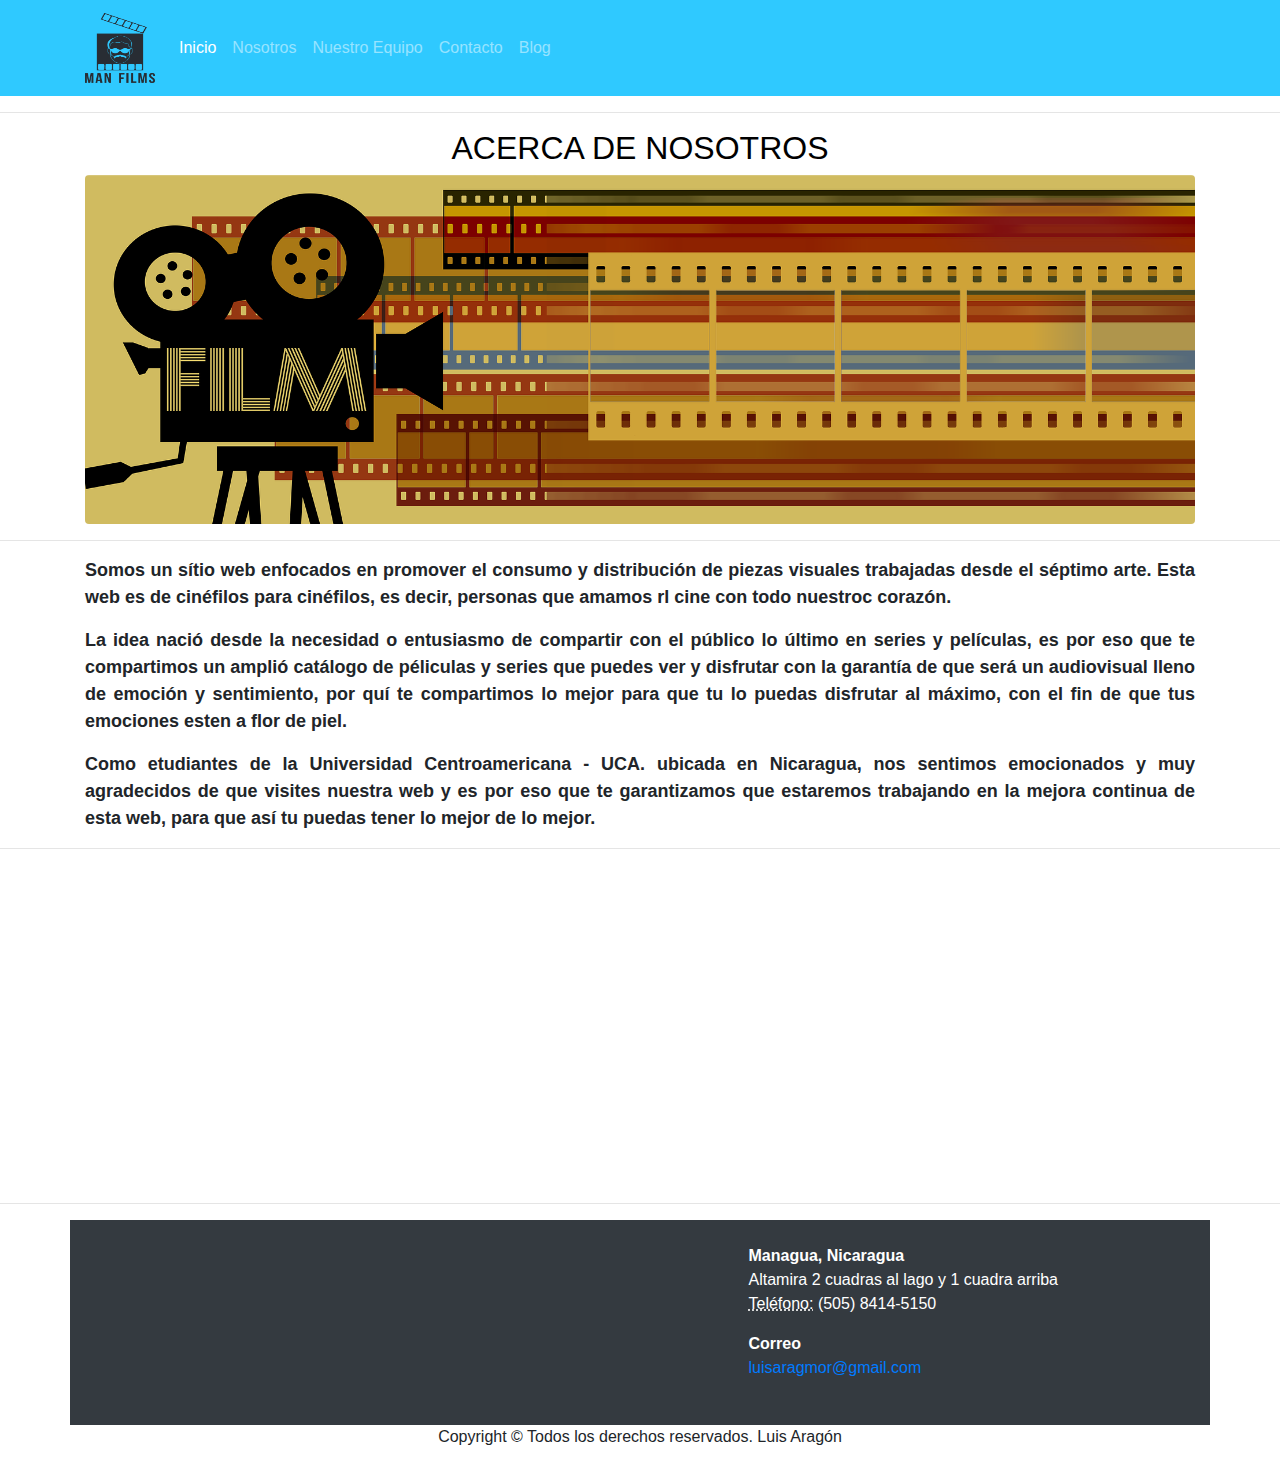
<file: nosotros.html>
<!DOCTYPE html>
<html lang="en">
  <head>
    <meta charset="utf-8">
    <meta http-equiv="X-UA-Compatible" content="IE=edge">
    <meta name="viewport" content="width=device-width, initial-scale=1">
    <title>MAN FILMS</title>
    <!-- Bootstrap -->
    <link href="css/bootstrap-4.0.0.css" rel="stylesheet">
	<link href="css/estilos.css" rel="stylesheet">
  </head>
  <body>
    <nav class="navbar navbar-expand-lg navbar-dark" style="background-color:#2FC9FF">
      <div class="container">
        <a class="navbar-brand" href="#"><img class="logo" src="images/logo.png" alt="PELÍCULA"></a>
        <button class="navbar-toggler" type="button" data-toggle="collapse" data-target="#navbarSupportedContent" aria-controls="navbarSupportedContent" aria-expanded="false" aria-label="Toggle navigation">
        <span class="navbar-toggler-icon"></span>
        </button>
        <div class="collapse navbar-collapse" id="navbarSupportedContent">
          <ul class="navbar-nav mr-auto">
            <li class="nav-item active">
              <a class="nav-link" href="index.html">Inicio <span class="sr-only">(current)</span></a>
            </li>
            <li class="nav-item">
              <a class="nav-link" href="nosotros.html">Nosotros</a>
            </li>
            <li class="nav-item">
              <a class="nav-link" href="equipo.html">Nuestro Equipo</a>
            </li>
            <li class="nav-item">
              <a class="nav-link" href="contacto.html">Contacto</a>
            </li>
            <li class="nav-item">
              <a class="nav-link" href="blog.html">Blog</a>
            </li>
          </ul>
<!--
          <form class="form-inline my-2 my-lg-0">
            <input class="form-control mr-sm-2" type="search" placeholder="Search" aria-label="Search">
            <button class="btn btn-outline-success my-2 my-sm-0" type="submit">Search</button>
          </form>
-->
        </div>
      </div>
    </nav>

    <hr>
  <h2 class="text-center">ACERCA DE NOSOTROS</h2>
  <div class="container">
  	<img src="images/banner-nosotros.png" class="rounded img-fluid" alt="Placeholder image"> 
  </div>
<hr>
    <div class="container" id="textNosotros">
     <p>Somos un sítio web enfocados en promover el consumo y distribución de piezas visuales trabajadas desde el séptimo arte. Esta web es de cinéfilos para cinéfilos, es decir, personas que amamos rl cine con todo nuestroc corazón.</p>
		
	<p>La idea nació desde la necesidad o entusiasmo de compartir con el público lo último en series y películas, es por eso que te compartimos un amplió catálogo de péliculas y series que puedes ver y disfrutar con la garantía de que será un audiovisual lleno de emoción y sentimiento, por quí te compartimos lo mejor para que tu lo puedas disfrutar al máximo, con el fin de que tus emociones esten a flor de piel.</p>
	
		
	<p>Como etudiantes de la Universidad Centroamericana - UCA. ubicada en Nicaragua, nos sentimos emocionados y muy agradecidos de que visites nuestra web y es por eso que te garantizamos que estaremos trabajando en la mejora continua de esta web, para que así tu puedas tener lo mejor de lo mejor.</p>
    </div>
	<hr>
    <div class="container">
		<iframe width="560" height="315" src="https://www.youtube.com/embed/h9Dbr9zRHuQ" title="YouTube video player" frameborder="0" allow="accelerometer; autoplay; clipboard-write; encrypted-media; gyroscope; picture-in-picture" allowfullscreen></iframe>
	</div>
	 <hr>
<div class="container text-white bg-dark p-4">
  <div class="row">
        <div class="col-6 col-md-8 col-lg-7">
          <iframe src="https://www.google.com/maps/embed?pb=!1m18!1m12!1m3!1d3900.886521046499!2d-86.25176613675053!3d12.119916207476942!2m3!1f0!2f0!3f0!3m2!1i1024!2i768!4f13.1!3m3!1m2!1s0x8f73fe193f9e04d3%3A0xd8ea42ea21ee1e65!2sPal%C3%AD%20Altamira!5e0!3m2!1ses!2sni!4v1648314714774!5m2!1ses!2sni" width="100%" height="100%" style="border:0;" allowfullscreen="" loading="lazy" referrerpolicy="no-referrer-when-downgrade"></iframe>
        </div>
        <div class="col-md-4 col-lg-5 col-6">
          <address>
            <strong>Managua, Nicaragua</strong><br>
            Altamira 2 cuadras al lago y 1 cuadra arriba<br>
            <abbr title="Phone">Teléfono:</abbr> (505) 8414-5150
          </address>
          <address>
            <strong>Correo</strong><br>
            <a href="mailto:#">luisaragmor@gmail.com</a>
          </address>
        </div>
      </div>
    </div>
    <footer class="text-center">
      <div class="container">
        <div class="row">
          <div class="col-12">
            <p>Copyright © Todos los derechos reservados. Luis Aragón</p>
          </div>
        </div>
      </div>
    </footer>
    <!-- jQuery (necessary for Bootstrap's JavaScript plugins) -->
    <script src="js/jquery-3.2.1.min.js"></script>
    <!-- Include all compiled plugins (below), or include individual files as needed -->
    <script src="js/popper.min.js"></script>
    <script src="js/bootstrap-4.0.0.js"></script>
  </body>
</html>
</file>
<file: css/estilos.css>
@charset "utf-8";
/* CSS Document */

.carousel-inner .carousel-item.active .d-block.w-100.slide {
	width: 100%;
    height: 500px;
}
.carousel-item .carousel-caption.d-none.d-md-block h5 {
    color: #00FFD4;
}
.container .navbar-brand .logo {
    width: 70px;
    height: 70px;
}
.container iframe {
    width: 100%;
}
.col-md-4.pb-1.pb-md-0 .card .card-img-top {
    height: 200px;
    width: 100%;
}

.mr-3{
    width: 100px;
    height: 125px;
}

.cajas {
	display: -webkit-box;
    -webkit-line-clamp: 4;
    -webkit-box-orient: vertical;
	overflow: hidden;
}

.overflow-ellipsis {
  text-overflow: ellipsis;
}

.divT {
	display: -webkit-box;
    -webkit-line-clamp: 4;
    -webkit-box-orient: vertical;
	overflow: hidden;
}

h2 {
	color: black;
}

h2:hover {
	color: blue;
	font-weight: bolder; 
}

.pel {
-webkit-transition:all .9s ease; /* Safari y Chrome */
-moz-transition:all .9s ease; /* Firefox */
-o-transition:all .9s ease; /* IE 9 */
-ms-transition:all .9s ease; /* Opera */
width:100%;
}

.pel:hover {
-webkit-transform:scale(1.25);
-moz-transform:scale(1.25);
-ms-transform:scale(1.25);
-o-transform:scale(1.25);
transform:scale(1.25);
}

.pel {/*Ancho y altura son modificables al requerimiento de cada uno*/
width:300px;
height:180px;
overflow:hidden;
}#textNosotros {
    text-align: justify;
    font-weight: bolder;
    font-family: Gotham, "Helvetica Neue", Helvetica, Arial, sans-serif;
    font-size: large;
}
#divEquipo {
    color: #00A9A1;
    font-family: Gotham, "Helvetica Neue", Helvetica, Arial, sans-serif;
    font-style: normal;
    font-weight: bolder;
    font-size: x-large;
    text-align: center;
}
</file>
<file: css/blog.css>
body {
  font-family: Arial;
  padding: 20px;
  background: #f1f1f1;
}

/* Header/Blog Title */
.header {
  padding: 30px;
  font-size: 40px;
  text-align: center;
  background: white;
}

/* Create two unequal columns that floats next to each other */
/* Left column */
.leftcolumn {
  float: left;
  width: 75%;
}

/* Right column */
.rightcolumn {
  float: left;
  width: 25%;
  padding-left: 20px;
}

/* Fake image */
.fakeimg {
  background-color: #aaa;
  width: 100%;
  padding: 20px;
}

/* Add a card effect for articles */
.card {
  background-color: white;
  padding: 20px;
  margin-top: 20px;
}

/* Clear floats after the columns */
.row:after {
  content: "";
  display: table;
  clear: both;
}

/* Footer */
.footer {
  padding: 20px;
  text-align: center;
  background: #ddd;
  margin-top: 20px;
}

/* Responsive layout - when the screen is less than 800px wide, make the two columns stack on top of each other instead of next to each other */
@media screen and (max-width: 800px) {
  .leftcolumn, .rightcolumn {
    width: 100%;
    padding: 0;
  }
}


.container .navbar-brand .logo {
    width: 70px;
    height: 70px;
}
.container iframe {
    width: 100%;
}
.col-md-4.pb-1.pb-md-0 .card .card-img-top {
    height: 200px;
    width: 100%;
}

.mr-3{
    width: 100px;
    height: 125px;
}
</file>
